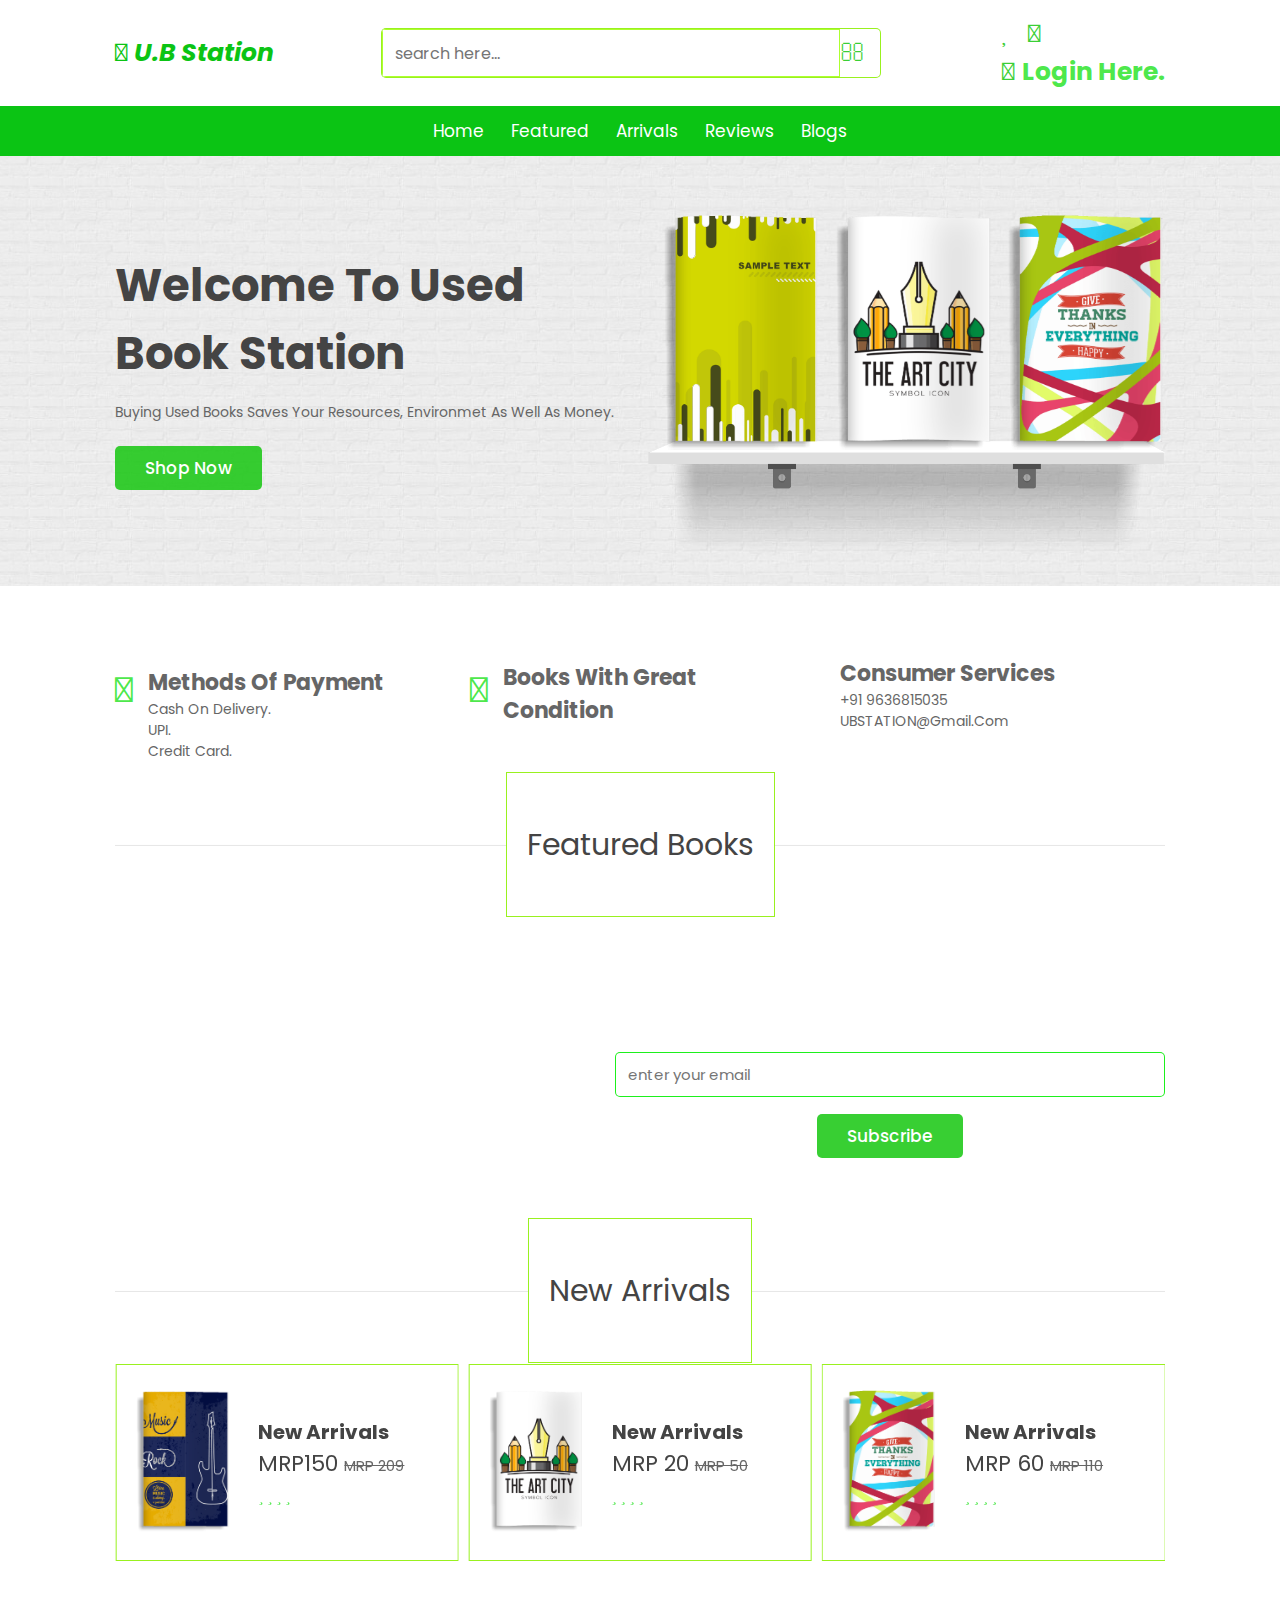
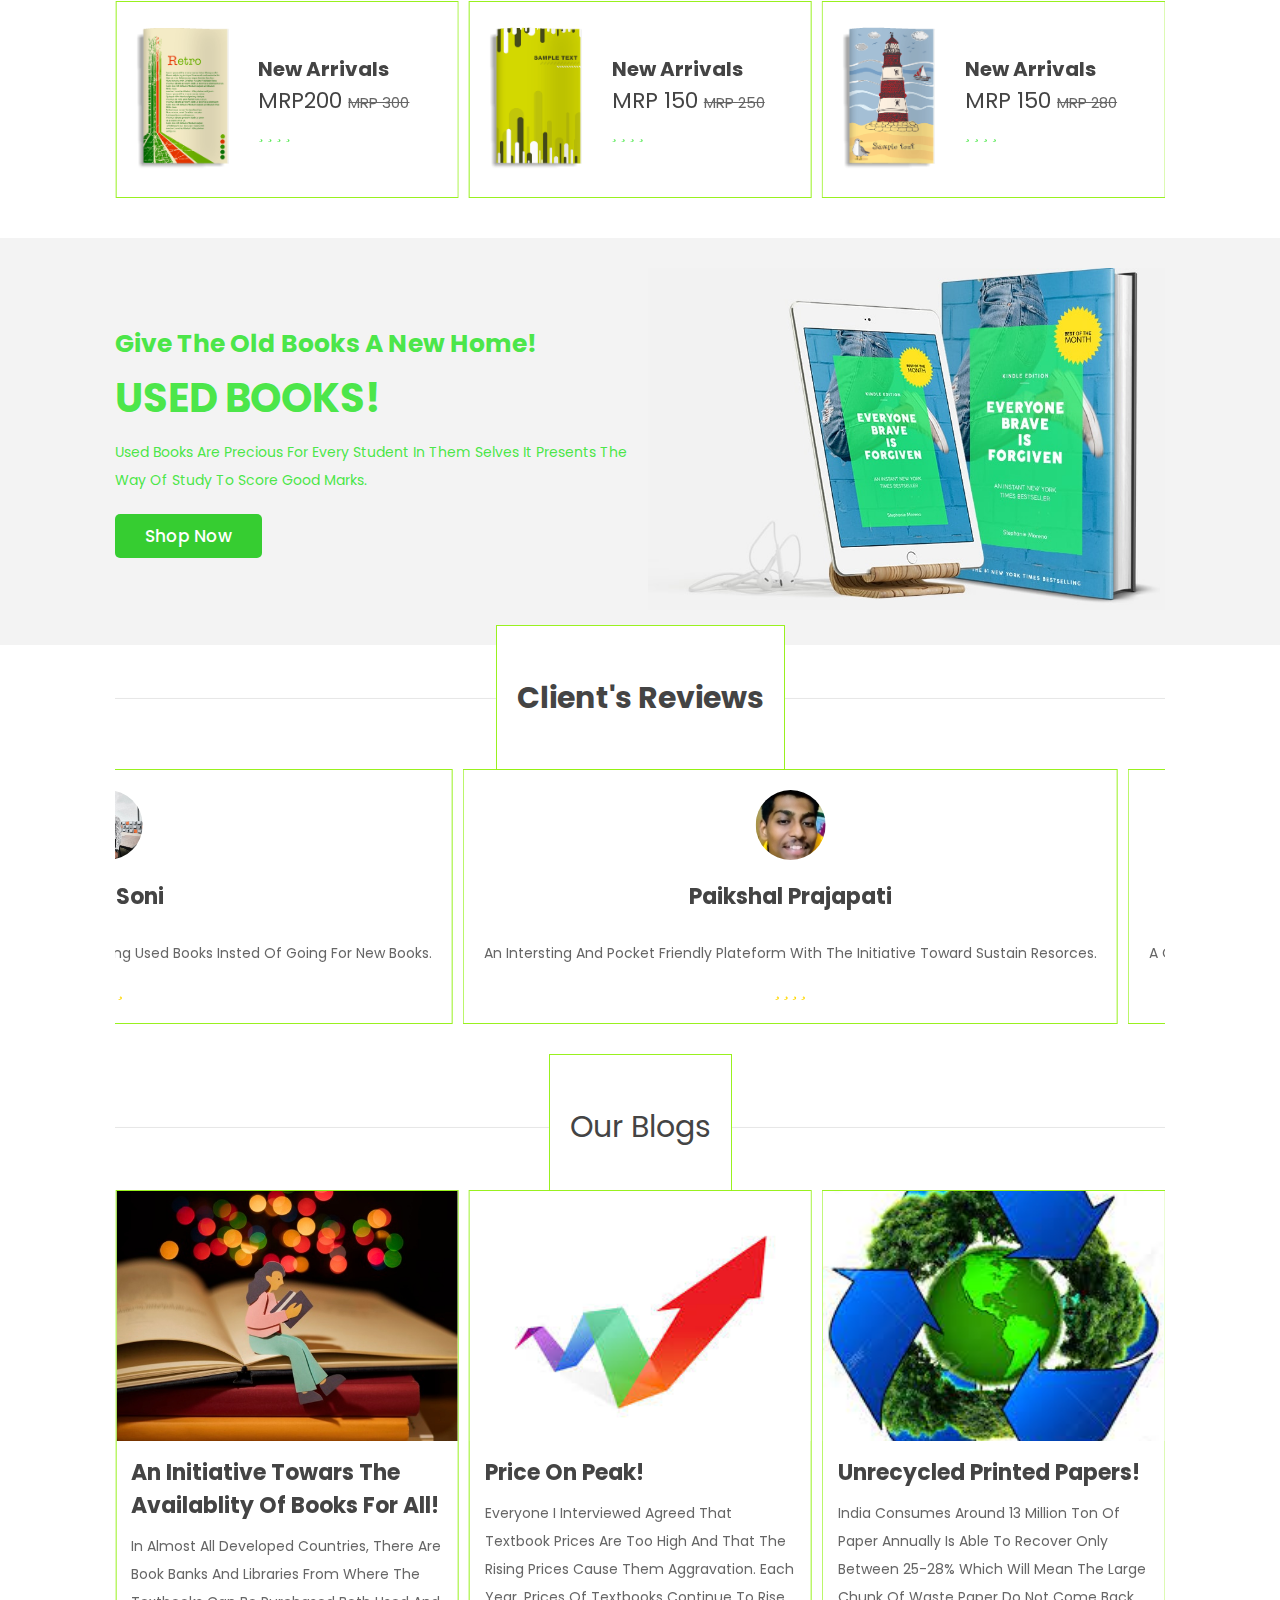
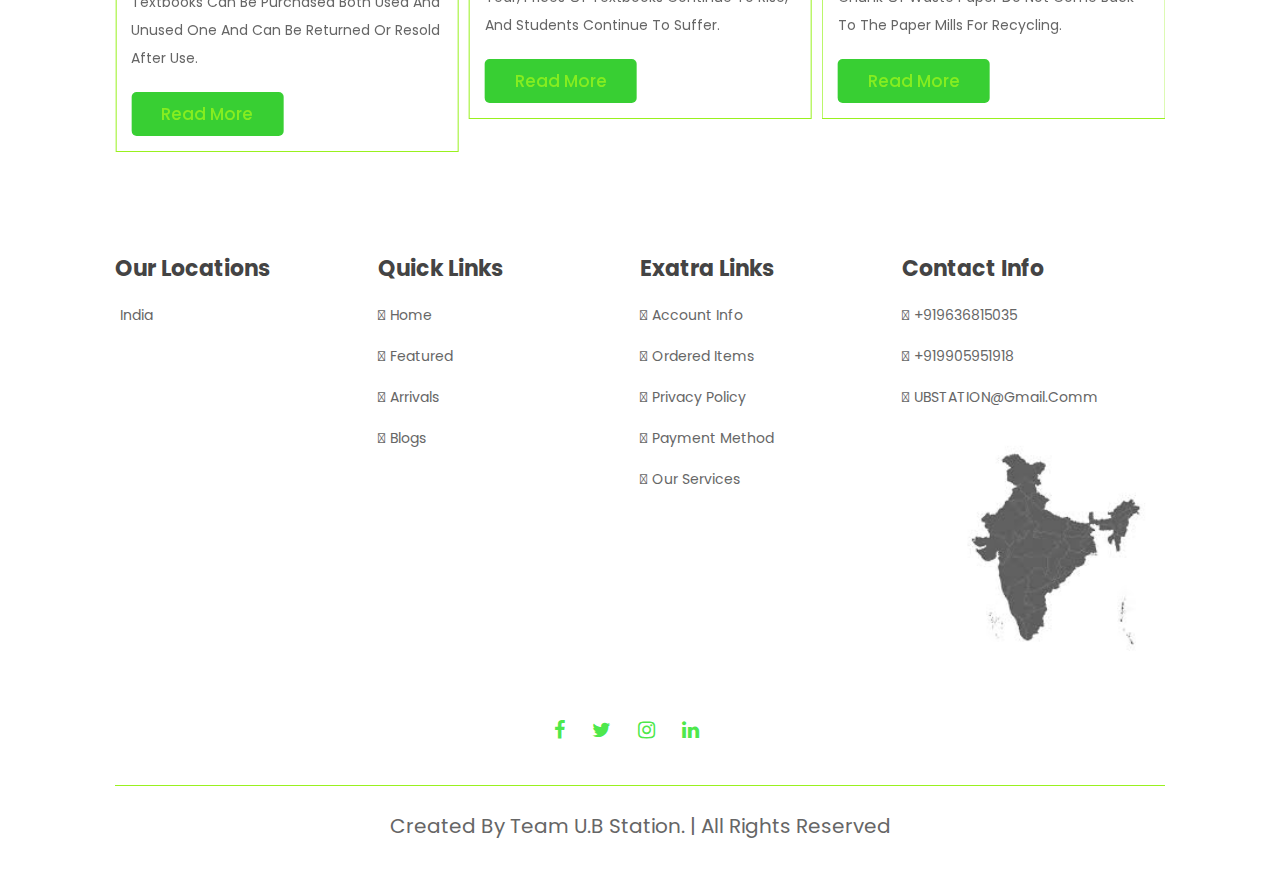
<file: index.html>
<!DOCTYPE html>
<html lang="en">

<head>
  <meta charset="UTF-8" />
  <meta http-equiv="X-UA-Compatible" content="IE=edge" />
  <meta name="viewport" content="width=device-width, initial-scale=1.0" />

  <!-------- title ----------->
  <title>U.B Station</title>

  <!-------- customer style link ----------->
  <link rel="stylesheet" href="./css/style.css" />

  <!-------- font awesome cdn link --------->
  <link rel="stylesheet" href="https://cdnjs.cloudflare.com/ajax/libs/font-awesome/6.4.0/css/all.min.css"
    integrity="sha512-iecdLmaskl7CVkqkXNQ/ZH/XLlvWZOJyj7Yy7tcenmpD1ypASozpmT/E0iPtmFIB46ZmdtAc9eNBvH0H/ZpiBw=="
    crossorigin="anonymous" referrerpolicy="no-referrer" />
  <link rel="stylesheet" href="https://cdnjs.cloudflare.com/ajax/libs/font-awesome/4.7.0/css/font-awesome.min.css" />

  <!------- swipper cdn link ------------>
  <link rel="stylesheet" href="https://cdn.jsdelivr.net/npm/swiper@8/swiper-bundle.min.css" />

  <script>
    async function fetchData() {
      let response = await fetch(
        "https://bookapi-f82x.onrender.com/book/getall"
      );
      response = await response.json();
      console.warn(response, "jlkj");
      // Assuming the response data is an array of post objects
      document.getElementById("book").innerHTML =
        response &&
        response.data
          .map(
            (i) =>
              `<div class="swiper-slide box">
                    <div class="icons">
                        <a href="" class="fas fa-search"></a>
                        <a href="" class="fas fa-heart"></a>
                        <a href="" class="fas fa-eye"></a>
                    </div>

                    <div class="image">
                        <img src=${`https://bookapi-f82x.onrender.com/${i.url}`} alt="">
                    </div>

                    <div class="content">
                        <h3>${i.name}</h3>
                        <div class="price">Rs. ${i.price
              } <span>$20.99</span></div>
                        <a href="" class="btn">add to cart</a>
                    </div>
                </div>`
          )
          .join("");
    }
    fetchData();
  </script>

  <!-- load user data from localstorage script -->
  <script>
    document.addEventListener("DOMContentLoaded", function () {
      // Retrieve data from localStorage
      const userData = localStorage.getItem("user");
      console.log(userData);

      if (userData) {
        // If data exists, parse it (assuming it's stored as JSON)
        const parsedUserData = JSON.parse(userData);

        // Display the data on the webpage
        const dataDisplay = document.getElementById("dataDisplay");
        dataDisplay.textContent = `Hii, ${parsedUserData.name}`;
        const dataDisplay1 = document.getElementById("dataDisplay1");
      }



      else {
        // Handle the case when data doesn't exist in localStorage
        const dataDisplay = document.getElementById("dataDisplay");
        dataDisplay.textContent = "Login here.";
      }
    });
  </script>
  <!-- load user data from localStorage -->

  <script>
    document.addEventListener("DOMContentLoaded", function () {
      // script.js
      document
        .getElementById("fetchData")
        .addEventListener("click", fetchData);

      function fetchData(e) {
        e.preventDefault();
        // Get the values of email and password from the form
        const email = document.getElementById("email").value;
        const password = document.getElementById("password").value;
        console.log("Email: ", email);
        console.log("Password: ", password);
        // Define the API endpoint and data to send
        const apiUrl = "https://bookapi-f82x.onrender.com/user/login";
        const requestData = {
          // email: "xyz@gmail.com",
          // pwd: "12345",
          email: email,
          pwd: password,
        };

        fetch(apiUrl, {
          method: "POST",
          headers: {
            "Content-Type": "application/json",
            // Add any required headers here
          },
          body: JSON.stringify(requestData),
        })
          .then((response) => response.json())
          .then((data) => {
            console.warn(data, "success!");
            window.alert(data.message);
            window.location.reload();
            localStorage.setItem("user", JSON.stringify(data.data));
            // Handle the API response data
            displayData(data);
          })
          .catch((error) => {
            console.error("Error:", error);
          });
      }

      function displayData(data) {
        // Display the API response on the webpage
        const apiResponseDiv = document.getElementById("apiResponse");
        apiResponseDiv.innerHTML = JSON.stringify(data, null, 2);
      }
    });
  </script>
  <script>
    document.addEventListener("DOMContentLoaded", function () {
      // script.js
      document
        .getElementById("fetchData1")
        .addEventListener("click", fetchData);

      function fetchData(e) {
        e.preventDefault();
        window.alert("Are you sure you want to logout");
        localStorage.clear();
        window.location.reload();
      }

      function displayData(data) {
        // Display the API response on the webpage
        const apiResponseDiv = document.getElementById("apiResponse");
        apiResponseDiv.innerHTML = JSON.stringify(data, null, 2);
      }
    });
  </script>
</head>

<body>
  <!--------- header section start ------------>
  <header class="header">
    <div class="header_one">
      <a href="" class="logo"><i class="fas fa-book"> U.B Station </i></a>

      <form action="" class="search-form">
        <input id="search-box" type="search" placeholder="search here..." />
        <label for="" class="fas fa-search"></label>
      </form>

      <div class="icons">
        <div id="search-btn" class="fas fa-search"></div>
        <a href="" class="fas fa-heart"></a>
        <a href="" class="fas fa-shopping-cart"></a>
        <div id="login-btn" class="fas fa-user"> <b id="dataDisplay"></b></div>
        <div class="fas fa-sign-out-alt" id="fetchData1" style='font-size:25px;color: #91fb07ea;'> </div>

      </div>
    </div>

    <!----- navigation bar -------->
    <div class="header_two">
      <div class="navbar">
        <a href="#home">Home</a>
        <a href="#featured">Featured</a>
        <a href="#arrivals">Arrivals</a>
        <a href="#reviews">Reviews</a>
        <a href="#blogs">Blogs</a>
      </div>
    </div>
  </header>

  <!-------- bottom navbar start ----------->
  <div class="bottom-navbar">
    <a href="#home" class="fas fa-home"></a>
    <a href="#featured" class="fas fa-list"></a>
    <a href="#arrivals" class="fas fa-tags"></a>
    <a href="#blogs" class="fas fa-app-store"></a>
  </div>

  <!-------- login form start ----------->
  <div class="login-form-container">
    <div id="close-login-btn" class="fas fa-times"></div>

    <form action="">
      <h3>sign in</h3>
      <span>email</span>
      <input type="email" id="email" class="box" placeholder="enter your email" required />
      <span>password</span>
      <input type="password" id="password" class="box" placeholder="enter your password" required />

      <div class="check-box">
        <input type="checkbox" id="remember-me" />
        <label for="remember-me">remember me</label>
      </div>

      <input type="submit" value="sign in" class="btn" id="fetchData" />
      <p>forgot password? <a href="">click here</a></p>
      <p>dont't have an account ? <a id="login-btn" href="/register.html">create one</a></p>
      <p></p>
    </form>
  </div>


  <!-------- home section start ----------->
  <section class="home" id="home">
    <div class="row">
      <div class="content">
        <h3>Welcome to Used Book Station</h3>
        <p>
          Buying Used Books saves your 
          resources, Environmet as well as Money.
        </p>
        <a href="" class="btn">shop now</a>
      </div>

      <div class="swiper books-list">
        <div class="swiper-wrapper">
          <a href="" class="swiper-slide"><img src="./image/book-1.png" alt="" /></a>
          <a href="" class="swiper-slide"><img src="./image/book-2.png" alt="" /></a>
          <a href="" class="swiper-slide"><img src="./image/book-3.png" alt="" /></a>
          <a href="" class="swiper-slide"><img src="./image/book-4.png" alt="" /></a>
          <a href="" class="swiper-slide"><img src="./image/book-5.png" alt="" /></a>
          <a href="" class="swiper-slide"><img src="./image/book-6.png" alt="" /></a>
        </div>

        <img class="stand" src="./image/stand.png" alt="" />
      </div>
    </div>
  </section>

  <!-------- home section ends  ----------->

  <!-------- icons section start  ----------->

  <section class="icons-container">
    <div class="icons">
      <i class="fas fa-money"></i>
      <div class="content">
        <h3 style="margin-top: 50px;">Methods of payment</h3>
        <p>
          Cash on Delivery.<br>
          UPI.<br>
          Credit Card.
        </p>
      </div>
    </div>

    <div class="icons">
      <i class="fas fa-facebook"></i>
      <div class="content">
        <h3 style="margin-bottom: -10px;">Books with Great Condition</h3>
        
      </div>
    </div>

    <div class="icons" style="margin-bottom: 20px;">
      <i class="fas fa-headset"></i>
      <div class="content" >
        <h3 style="margin-top: 30px;">Consumer services</h3>
        <p>+91 9636815035<br>
          UBSTATION@gmail.com
        </p>
      </div>
    </div>
  </section>

  <!-------- featured section start  ----------->

  <section class="featured" id="featured">
    <div class="heading"><span>featured books</span></div>

    <div class="swiper featured-slider" >
      <div id="book" class="swiper-wrapper" style="margin-left: 80px;"   >

      </div>

      <div class="swiper-button-next" style="color: #0ccd0cde;" ></div>
      <div class="swiper-button-prev" style="color: #0ccd0cde;" ></div>
    </div>
  </section>

  <!-------- news letter section start  ----------->

  <section class="newletter">
    <form action="">
      <h3>subscribe for latest update</h3>
      <input type="email" placeholder="enter your email" class="box" />
      <input type="submit" value="subscribe" class="btn" />
    </form>
  </section>

  <!-------- arrivals section start  ----------->

  <section class="arrivals" id="arrivals">
    <div class="heading"><span>new arrivals</span></div>
    <div class="swiper arrivals-slider">
      <div class="swiper-wrapper">
        <a href="" class="swiper-slide box">
          <div class="image">
            <img src="./image/book-1.png" alt="" />
          </div>
          <div class="content">
            <h3>new arrivals</h3>
            <div class="price">MRP 20 <span>MRP 50</span></div>
            <div class="stars">
              <i class="fas fa-star"></i>
              <i class="fas fa-star"></i>
              <i class="fas fa-star"></i>
              <i class="fas fa-star"></i>
              <i class="fas fa-star-half-alt"></i>
            </div>
          </div>
        </a>

        <a href="" class="swiper-slide box">
          <div class="image">
            <img src="./image/book-2.png" alt="" />
          </div>
          <div class="content">
            <h3>new arrivals</h3>
            <div class="price">MRP 60 <span>MRP 110</span></div>
            <div class="stars">
              <i class="fas fa-star"></i>
              <i class="fas fa-star"></i>
              <i class="fas fa-star"></i>
              <i class="fas fa-star"></i>
              <i class="fas fa-star-half-alt"></i>
            </div>
          </div>
        </a>

        <a href="" class="swiper-slide box">
          <div class="image">
            <img src="./image/book-3.png" alt="" />
          </div>
          <div class="content">
            <h3>new arrivals</h3>
            <div class="price">MRP 80<span>MRP 95</span></div>
            <div class="stars">
              <i class="fas fa-star"></i>
              <i class="fas fa-star"></i>
              <i class="fas fa-star"></i>
              <i class="fas fa-star"></i>
              <i class="fas fa-star-half-alt"></i>
            </div>
          </div>
        </a>

        <a href="" class="swiper-slide box">
          <div class="image">
            <img src="./image/book-4.png" alt="" />
          </div>
          <div class="content">
            <h3>new arrivals</h3>
            <div class="price">MRP 200 <span>MRP 225</span></div>
            <div class="stars">
              <i class="fas fa-star"></i>
              <i class="fas fa-star"></i>
              <i class="fas fa-star"></i>
              <i class="fas fa-star"></i>
              <i class="fas fa-star-half-alt"></i>
            </div>
          </div>
        </a>

        <a href="" class="swiper-slide box">
          <div class="image">
            <img src="./image/book-5.png" alt="" />
          </div>
          <div class="content">
            <h3>new arrivals</h3>
            <div class="price">MRP150 <span>MRP 209</span></div>
            <div class="stars">
              <i class="fas fa-star"></i>
              <i class="fas fa-star"></i>
              <i class="fas fa-star"></i>
              <i class="fas fa-star"></i>
              <i class="fas fa-star-half-alt"></i>
            </div>
          </div>
        </a>
      </div>
    </div>

    <div class="swiper arrivals-slider">
      <div class="swiper-wrapper">
        <a href="" class="swiper-slide box">
          <div class="image">
            <img src="./image/book-6.png" alt="" />
          </div>
          <div class="content">
            <h3>new arrivals</h3>
            <div class="price">MRP 150 <span>MRP 250</span></div>
            <div class="stars">
              <i class="fas fa-star"></i>
              <i class="fas fa-star"></i>
              <i class="fas fa-star"></i>
              <i class="fas fa-star"></i>
              <i class="fas fa-star-half-alt"></i>
            </div>
          </div>
        </a>

        <a href="" class="swiper-slide box">
          <div class="image">
            <img src="./image/book-7.png" alt="" />
          </div>
          <div class="content">
            <h3>new arrivals</h3>
            <div class="price">MRP 150 <span>MRP 280</span></div>
            <div class="stars">
              <i class="fas fa-star"></i>
              <i class="fas fa-star"></i>
              <i class="fas fa-star"></i>
              <i class="fas fa-star"></i>
              <i class="fas fa-star-half-alt"></i>
            </div>
          </div>
        </a>

        <a href="" class="swiper-slide box">
          <div class="image">
            <img src="./image/book-8.png" alt="" />
          </div>
          <div class="content">
            <h3>new arrivals</h3>
            <div class="price">MRP 150 <span>MRP 284</span></div>
            <div class="stars">
              <i class="fas fa-star"></i>
              <i class="fas fa-star"></i>
              <i class="fas fa-star"></i>
              <i class="fas fa-star"></i>
              <i class="fas fa-star-half-alt"></i>
            </div>
          </div>
        </a>

        <a href="" class="swiper-slide box">
          <div class="image">
            <img src="./image/book-9.png" alt="" />
          </div>
          <div class="content">
            <h3>new arrivals</h3>
            <div class="price">MRP100 <span>MRP 299</span></div>
            <div class="stars">
              <i class="fas fa-star"></i>
              <i class="fas fa-star"></i>
              <i class="fas fa-star"></i>
              <i class="fas fa-star"></i>
              <i class="fas fa-star-half-alt"></i>
            </div>
          </div>
        </a>

        <a href="" class="swiper-slide box">
          <div class="image">
            <img src="./image/book-10.png" alt="" />
          </div>
          <div class="content">
            <h3>new arrivals</h3>
            <div class="price">MRP200 <span>MRP 300</span></div>
            <div class="stars">
              <i class="fas fa-star"></i>
              <i class="fas fa-star"></i>
              <i class="fas fa-star"></i>
              <i class="fas fa-star"></i>
              <i class="fas fa-star-half-alt"></i>
            </div>
          </div>
        </a>
      </div>
    </div>
  </section>

  <!-------- deal section start  ----------->

  <section class="deal">
    <div class="content">
      <h3>Give the old books a New Home!</h3>
      <h1><u>USED BOOKS!</u></h1>
      <p>
        Used books are precious for every student in them selves 
        It presents the way of study to score good marks.
      </p>
      <a href="" class="btn">shop now</a>
    </div>

    <div class="image">
      <img src="./image/deal-img.jpg" alt="" />
    </div>
  </section>

  <!-------- review section start  ----------->
  <section class="reviews" id="reviews">
    <h1 class="heading"><span>client's reviews</span></h1>

    <div class="swiper reviews-slider">
      <div class="swiper-wrapper">
        <div class="swiper-slide box">
          <img src="./image/pic-1.png" alt="" />
          <h3>Supnesh Lohar</h3>
          <p>
            A good Inntiative towards bringing the old books 
            back into cycle.
          </p>

          <div class="stars" style="color: gold;">
            <i class="fas fa-star"></i>
            <i class="fas fa-star"></i>
            <i class="fas fa-star"></i>
            <i class="fas fa-star"></i>
            <i class="fas fa-star-half-alt"></i>
          </div>
        </div>

        <div class="swiper-slide box">
          <img src="./image/pic-2.png" alt="" />
          <h3>R.K Singh</h3>
          <p>
           Providing old books at cheap rates saved lots of money.
          </p>

          <div class="stars" style="color: gold;">
            <i class="fas fa-star" ></i>
            <i class="fas fa-star"></i>
            <i class="fas fa-star"></i>
            <i class="fas fa-star"></i>
            <i class="fas fa-star-half-alt"></i>
          </div>
        </div>

        <div class="swiper-slide box">
          <img src="./image/pic-3.png" alt="" />
          <h3>Janak Vyas</h3>
          <p>
            Using old books again prevents lots of paper waste.
          </p>

          <div class="stars" style="color: gold;">
            <i class="fas fa-star"></i>
            <i class="fas fa-star"></i>
            <i class="fas fa-star"></i>
            <i class="fas fa-star"></i>
            <i class="fas fa-star-half-alt"></i>
          </div>
        </div>

        <div class="swiper-slide box">
          <img src="./image/pic-4.png" alt="" />
          <h3>Shlok Soni</h3>
          <p>
            A good plateform for the user intersted in buying used books insted of going for new books.
          </p>

          <div class="stars" style="color: gold;">
            <i class="fas fa-star"></i>
            <i class="fas fa-star"></i>
            <i class="fas fa-star"></i>
            <i class="fas fa-star"></i>
            <i class="fas fa-star-half-alt"></i>
          </div>
        </div>

        <div class="swiper-slide box">
          <img src="./image/pic-5.png" alt="" />
          <h3>Paikshal Prajapati</h3>
          <p>
            An intersting and pocket friendly plateform with the initiative toward sustain resorces.
          </p>

          <div class="stars" style="color: gold;">
            <i class="fas fa-star"></i>
            <i class="fas fa-star"></i>
            <i class="fas fa-star"></i>
            <i class="fas fa-star"></i>
            <i class="fas fa-star-half-alt"></i>
          </div>
        </div>
        </div>
      </div>
    </div>
  </section>

  <!-------- blog section start  ----------->
  <section class="blogs" id="blogs">
    
      <div class="heading"><span>our blogs</span></div>

    <div class="swiper blog-slider">
      <div class="swiper-wrapper">
        <div class="swiper-slide box">
          <div class="image">
            <img src="./image/blog-1.jpg" alt="" />
          
    </div>

          

          <div class="content">
            <h3>Price On Peak!</h3>
            <p>
            Everyone I interviewed agreed that textbook prices are too high and that 
            the rising prices cause them aggravation. Each year, prices of textbooks 
            continue to rise, and students continue to suffer.
            </p>
            <a href="" class="btn" style="color: rgb(134, 237, 32);">read more</a>
          </div>
        </div>

        <div class="swiper-slide box">
          <div class="image">
            <img src="./image/blog-3.jpg" alt="" />
          </div>

          <div class="content">
            <h3>Unrecycled printed Papers!</h3>
            <p>
              India consumes around 13 million ton of paper annually is able to 
              recover only between 25-28% which will mean the large chunk of waste
              paper do not come back to the paper mills for recycling.          
            </p>
            <a href="" class="btn" style="color: rgb(134, 237, 32);">read more</a>
          </div>
        </div>

        <div class="swiper-slide box">
          <div class="image">
            <img src="./image/blog-4.jpg" alt="" />
          </div>

          <div class="content">
            <h3>Unique Ways to Utilise Your Old Books!</h3>
            <p>
              1. Sell Your Books.<br>
              2. Donate Your Books.<br>
              3. Make a free Book Box.<br>
              4. Rent Your Books.<br>
            </p>
            <a href="" class="btn" style="color: rgb(134, 237, 32);">read more</a>
          </div>
        </div>

        <div class="swiper-slide box">
          <div class="image">
            <img src="./image/blog-5.jpg" alt="" />
          </div>

          <div class="content">
            <h3>An initiative towars the
              availablity of books for all!
            </h3>
            <p>
            In almost all developed countries, 
            there are book banks and libraries from where the textbooks can be purchased both used and unused 
            one and can be returned or resold after use.             
            </p>
            <a href="" class="btn" style="color: rgb(134, 237, 32);" >read more</a>
          </div>
        </div>
      </div>
    </div>
  </section>

  <!-------- footer section start  ----------->

  <section class="footer">
    <div class="box-container">
      <div class="box">
        <h3>our locations</h3>
        <a href=""><i class="fas fa-map-marker-alt"></i>india</a>
      </div>

      <div class="box">
        <h3>quick links</h3>
        <a href=""><i class="fas fa-arrow-right"></i>home</a>
        <a href=""><i class="fas fa-arrow-right"></i>featured</a>
        <a href=""><i class="fas fa-arrow-right"></i>arrivals</a>
        <a href=""><i class="fas fa-arrow-right"></i>blogs</a>
      </div>

      <div class="box">
        <h3>exatra links</h3>
        <a href=""><i class="fas fa-arrow-right"></i>account info</a>
        <a href=""><i class="fas fa-arrow-right"></i>ordered items</a>
        <a href=""><i class="fas fa-arrow-right"></i>privacy policy</a>
        <a href=""><i class="fas fa-arrow-right"></i>payment method</a>
        <a href=""><i class="fas fa-arrow-right"></i>our services</a>
      </div>

      <div class="box">
        <h3>contact info</h3>
        <a href=""><i class="fas fa-phone"></i>+919636815035</a>
        <a href=""><i class="fas fa-phone"></i>+919905951918</a>
        <a href=""><i class="fas fa-envelope"></i>UBSTATION@gmail.comm</a>
        <img src="./image/worldmap.png" alt="" class="map" />
      </div>
    </div>

    <div class="share">
      <a href=""><i class="fa fa-facebook"></i></a>
      <a href=""><i class="fa fa-twitter"></i></a>
      <a href=""><i class="fa fa-instagram"></i></a>
      <a href=""><i class="fa fa-linkedin"></i></a>
      <a href=""><i class="fa fa-square-pinterest"></i></a>
    </div>

    <div class="credit">
      created by <span>Team U.B Station.</span> | all rights reserved
    </div>
  </section>

  <!---- swiper cdn link ---------->
  <script src="https://cdn.jsdelivr.net/npm/swiper/swiper-bundle.min.js"></script>

  <!------- customer script link --------->
  <script src="./js/script.js"></script>
</body>

</html>
</file>
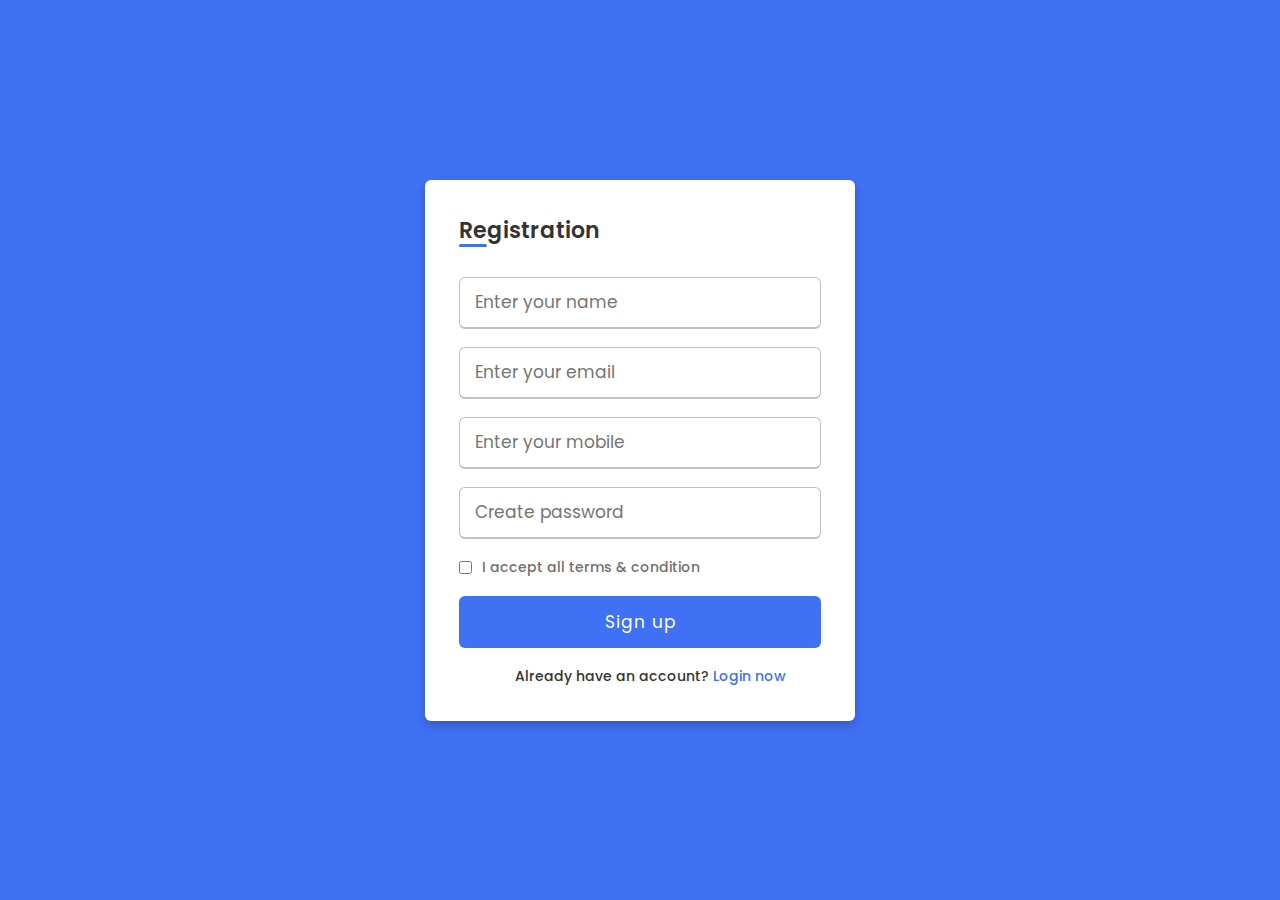
<file: register.html>
<!DOCTYPE html>
<!-- Coding By CodingNepal - codingnepalweb.com -->
<html lang="en" dir="ltr">

<head>
     <meta charset="UTF-8">
     <meta name="viewport" content="width=device-width, initial-scale=1.0">
     <title> Registration or Sign Up form in HTML CSS | CodingLab </title>
     <link rel="stylesheet" href="./css/register.css" />
     <script>
          document.addEventListener("DOMContentLoaded", function () {
               // script.js
               document
                    .getElementById("fetchData")
                    .addEventListener("click", fetchData);

               function fetchData(e) {
                    e.preventDefault();
                    // Get the values of email and password from the form
                    const email = document.getElementById("email").value;
                    const password = document.getElementById("password").value;
                    const name = document.getElementById("name").value;
                    const mobile = document.getElementById("mobile").value;
                    console.log("Email: ", email);
                    console.log("Password: ", password);
                    // Define the API endpoint and data to send
                    const apiUrl = "https://bookapi-f82x.onrender.com/user/insert";
                    const requestData = {
                         // email: "xyz@gmail.com",
                         // pwd: "12345",
                         email: email,
                         pwd: password,
                         mobile: mobile,
                         name: name,
                    };

                    fetch(apiUrl, {
                         method: "POST",
                         headers: {
                              "Content-Type": "application/json",
                              // Add any required headers here
                         },
                         body: JSON.stringify(requestData),
                    })
                         .then((response) => response.json())
                         .then((data) => {
                              console.warn(data, "success!");
                              window.alert(data.message);
                              window.location.replace("/index.html")
                              localStorage.setItem("user", JSON.stringify(data.data));
                              // Handle the API response data
                              displayData(data);
                         })
                         .catch((error) => {
                              console.error("Error:", error);
                         });
               }

               function displayData(data) {
                    // Display the API response on the webpage
                    const apiResponseDiv = document.getElementById("apiResponse");
                    apiResponseDiv.innerHTML = JSON.stringify(data, null, 2);
               }
          });
     </script>
</head>

<body>
     <div class="wrapper">
          <h2>Registration</h2>
          <form action="#">
               <div class="input-box">
                    <input type="text" id="name" placeholder="Enter your name" required>
               </div>
               <div class="input-box">
                    <input type="text" id="email" placeholder="Enter your email" required>
               </div>
               <div class="input-box">
                    <input type="number" id="mobile" placeholder="Enter your mobile" required>
               </div>
               <div class="input-box">
                    <input type="password" id="password" placeholder="Create password" required>
               </div>

               <div class="policy">
                    <input type="checkbox">
                    <h3>I accept all terms & condition</h3>
               </div>
               <div class="input-box button">
                    <input type="submit" value="Sign up" class="btn" id="fetchData" />
               </div>
               <div class="text">
                    <h3>Already have an account? <a href="/index.html">Login now</a></h3>
               </div>
          </form>
     </div>
</body>

</html>
</file>
<file: css/style.css>
@import url("https://fonts.googleapis.com/css2?family=Poppins:ital,wght@0,200;0,300;0,500;0,600;1,400;1,600&display=swap");

:root {
  /* --blue:#477eff; */
  --green: #0dc507d2;
  /* --dark-color:#0c53f9; */
  --dark-color: #0bc414;
  --black: #444;
  --light-color: #666;
  --border: 0.1rem solid rgba(148, 240, 19, 0.95);
  --border-hover: 0.1rem solid var(--green);
  --box-shadow: 0 0.5rem 1rem rgba(0, 0, 0, 0.1);
}
.hidden {
  display: none;
}
* {
  margin: 0;
  padding: 0;
  font-family: "poppins", sans-serif;
  box-sizing: border-box;
  outline: none;
  text-decoration: none;
  text-transform: capitalize;
  transition: all 0.2s linear;
  transition: width none;
  color: #2ee42bde;
}

html {
  font-size: 62.5%;
  overflow-x: hidden;
  scroll-padding-top: 5rem;
  scroll-behavior: smooth;
}

html::-webkit-scrollbar {
  width: 1rem;
}

html::-webkit-scrollbar-track {
  background: transparent;
}

html::-webkit-scrollbar-thumb {
  background: var(--black);
}

.header .header_one {
  display: flex;
  align-items: center;
  justify-content: space-between;
  padding: 1.5rem 9%;
  background-color: #fff;
}

.header .header_one .logo {
  font-size: 2.5rem;
  font-weight: bolder;
  color: var(--black);
}

.header .header_one .logo i {
  /* color: var(--blue); */
  color: var(--dark-color);
}

.header .header_one .search-form {
  width: 50rem;
  height: 5rem;
  border: var(--border);
  overflow: hidden;
  background-color: #fff;
  display: flex;
  align-items: center;
  border-radius: 0.5rem;
}

.header .header_one .search-form input {
  font-size: 1.6rem;
  padding: 0 1.2rem;
  height: 100%;
  width: 100%;
  text-transform: none;
  color: var(--green);
  border: 1px solid greenyellow;
}

.header .header_one .search-form label {
  font-size: 2.5rem;
  padding-right: 1.5rem;
  color: var(--green);
  cursor: pointer;
}

.header .header_one .search-form label:hover {
  /* color:var(--blue); */
  color: var(--dark-color);
}

.header .header_one .icons div,
.header .header_one .icons a {
  font-size: 2.5rem;
  margin-left: 1.5rem;
  color: var(--green);
  cursor: pointer;
}

.header .header_one .icons div:hover,
.header .header_one .icons a:hover {
  /* color: var(--blue); */
  color: var(--dark-color);
}

#search-btn {
  display: none;
}

/*------ navigation bar ---------*/
.header .header_two {
  /* background-color: var(--blue); */
  background-color: var(--dark-color);
}

.header .header_two .navbar {
  text-align: center;
}

.header .header_two .navbar a {
  color: #fff;
  display: inline-block;
  padding: 1.2rem;
  font-size: 1.7rem;
}

.header .header_two .navbar a:hover {
  background: var(--dark-color);
}

.header .header_two.active {
  position: fixed;
  top: 0;
  left: 0;
  right: 0;
  z-index: 1000;
}

/*---- media query ----------*/
@media (max-width: 991px) {
  html {
    font-size: 55%;
  }

  .header .header_one {
    padding: 2rem;
  }
}

@media (max-width: 768px) {
  html {
    scroll-padding-top: 0;
  }

  body {
    padding-bottom: 6rem;
  }

  .header .header_two {
    display: none;
  }

  .header .header_one {
    box-shadow: var(--box-shadow);
    position: relative;
  }

  .header .header_one .search-form {
    position: absolute;
    top: -115%;
    right: 2rem;
    width: 90%;
    box-shadow: var(--box-shadow);
  }

  .header .header_one .search-form.active {
    top: 115%;
  }

  #search-btn {
    display: inline-block;
  }
}

@media (max-width: 450px) {
  html {
    font-size: 50%;
  }
}

/*-----  bottom navbar  ---------*/
.bottom-navbar {
  text-align: center;
  background: var(--blue);
  position: fixed;
  bottom: 0;
  left: 0;
  right: 0;
  z-index: 1000;
  display: none;
}

.bottom-navbar a {
  font-size: 2.5rem;
  padding: 2rem;
  color: #fff;
}

.bottom-navbar a:hover {
  background: var(--dark-color);
}

@media (max-width: 768px) {
  .bottom-navbar {
    display: inline-block;
  }
}

/*----- login form start --------*/
.login-form-container {
  display: flex;
  align-items: center;
  justify-content: center;
  background: rgba(255, 255, 255, 0.9);
  position: fixed;
  top: 0;
  right: -105%;
  z-index: 10000;
  height: 100%;
  width: 100%;
}

.login-form-container.active {
  right: 0;
}

.login-form-container form {
  background: #fff;
  border: var(--border);
  width: 40rem;
  padding: 2rem;
  box-shadow: var(--box-shadow);
  border-radius: 0.5rem;
  margin: 2rem;
}

.login-form-container form h3 {
  font-size: 2.5rem;
  text-align: center;
  text-transform: uppercase;
  color: var(--black);
}

.login-form-container form span {
  display: block;
  font-size: 1.5rem;
  padding-top: 1rem;
}

.login-form-container form .box {
  width: 100%;
  margin: 0.7rem 0;
  font-size: 1.6rem;
  border: var(--border);
  border-radius: 0.5rem;
  padding: 1rem 1.2rem;
  color: var(--black);
  text-transform: none;
}

.login-form-container form .check-box {
  display: flex;
  align-items: center;
  gap: 0.5rem;
  padding: 1rem 0;
}

.login-form-container form .check-box label {
  font-size: 1.5rem;
  color: var(--light-color);
  cursor: pointer;
}

.login-form-container form .btn {
  text-align: center;
  width: 100%;
  margin: 1.5rem 0;
}

.btn {
  margin-top: 1rem;
  display: inline-block;
  padding: 0.9rem 3rem;
  color: #fff;
  border-radius: 0.5rem;
  background: var(--green);
  border: 1px solid var(--border);
  font-size: 1.7rem;
  cursor: pointer;
  font-weight: 500;
}

.btn:hover {
  background-color: var(--dark-color);
}

.login-form-container form p {
  padding-top: 0.8rem;
  color: var(--light-color);
  font-size: 1.5rem;
}

.login-form-container form p a {
  text-decoration: underline;
  color: var(--blue);
}

.login-form-container #close-login-btn {
  position: absolute;
  top: 1.5rem;
  right: 2.5rem;
  font-size: 5rem;
  cursor: pointer;
}

/*---- home section ----*/
section {
  padding: 3rem 9%;
}

@media (max-width: 991px) {
  section {
    padding: 3rem 2rem;
  }
}

.home {
  background: url(../image/banner-bg.jpg);
  background-position: center;
  background-size: cover;
}

.home .row {
  display: flex;
  align-items: center;
  flex-wrap: wrap;
  gap: 1.5rem;
}

.home .row .content {
  flex: 1 1 42rem;
}

.home .row .content h3 {
  color: var(--black);
  font-size: 4.5rem;
}

.home .row .content p {
  color: var(--light-color);
  font-size: 1.4rem;
  line-height: 2;
  padding: 1rem 0;
}

.home .row .books-list {
  flex: 1 1 42rem;
  margin-top: 2rem;
  text-align: center;
}

.home .row .books-list a img {
  height: 25rem;
}

.home .row .books-list a:hover img {
  transform: scale(0.9);
}

.home .row .books-list .stand {
  width: 100%;
  margin-top: -2rem;
}

@media (max-width: 768px) {
  .home .row .content h3 {
    font-size: 3.5rem;
  }

  .home .row .content {
    text-align: center;
  }
}

/*---- icons-container ----*/
.icons-container {
  display: grid;
  grid-template-columns: repeat(auto-fit, minmax(25rem, 1fr));
  gap: 1.5rem;
}

.icons-container .icons {
  display: flex;
  align-items: center;
  gap: 1.5rem;
}

.icons-container .icons i {
  font-size: 3.5rem;
  color: var(--blue);
  padding: 2rem 0;
}

.icons-container .icons h3 {
  color: var(--light-color);
  font-size: 2.2rem;
  border-bottom: 0.5rem;
}

.icons-container .icons p {
  color: var(--light-color);
  font-size: 1.4rem;
}

/*------- featured section ----------*/

.heading {
  text-align: center;
  margin-bottom: 2rem;
  position: relative;
}

.heading::before {
  content: "";
  position: absolute;
  top: 50%;
  left: 0;
  transform: translateY(-50%);
  width: 100%;
  height: 0.01rem;
  background: rgba(0, 0, 0, 0.1);
  z-index: -1;
}

.heading span {
  font-size: 3rem;
  padding: 5rem 2rem;
  color: var(--black);
  border: var(--border);
  background: #fff;
}

.featured .featured-slider .box {
  width: 25rem;
  margin: 2rem 0;
  position: relative;
  overflow: hidden;
  border: var(--border);
  text-align: center;
}

.featured .featured-slider .box:hover {
  border: var(--border-hover);
}

.featured .featured-slider .box .image {
  padding: 1rem;
  background: linear-gradient(15deg, #eee 30%, #eee 30.1%);
}

.featured .featured-slider .box .image img {
  height: 25rem;
}

.featured .featured-slider .box:hover .image {
  transform: translateY(6rem);
  cursor: pointer;
}

.featured .featured-slider .box .icons {
  padding-bottom: var(--border-hover);
  position: absolute;
  top: 0;
  left: 0;
  right: 0;
  background: #fff;
  z-index: 1;
  transform: translateY(-100%);
  border: var(--border);
}

.featured .featured-slider .box:hover .icons {
  transform: translateY(0);
}

.featured .featured-slider .box .icons a {
  color: var(--black);
  font-size: 2.2rem;
  padding: 1.3rem 1.5rem;
}

.featured .featured-slider .box .icons a:hover {
  background: var(--blue);
  color: #fff;
}

.featured .featured-slider .box .content {
  background: #eee;
  padding: 1.5rem;
}

.featured .featured-slider .box .content h3 {
  font-size: 2rem;
  color: var(--black);
}

.featured .featured-slider .box .content .price {
  font-size: 2.2rem;
  color: var(--black);
  padding-top: 1rem;
}

.featured .featured-slider .box .content .price span {
  font-size: 1.5rem;
  color: var(--light-color);
  text-decoration: line-through;
}

/*------- news letter section start---------*/

.newletter {
  background: url(../image/letter-bg.jpg);
  background-repeat: no-repeat;
  background-size: cover;
  background-attachment: fixed;
}

.newletter form {
  max-width: 55rem;
  margin-left: auto;
  text-align: center;
  padding: 5rem 0;
}

.newletter form h3 {
  font-size: 2.2rem;
  color: #fff;
  padding: 0.7rem;
  font-weight: normal;
}

.newletter form .box {
  width: 100%;
  margin: 0.7rem 0;
  padding: 1rem 1.2rem;
  font-size: 1.5rem;
  color: var(--black);
  border-radius: 0.5rem;
  text-transform: none;
  border: 1px solid #0fef0ff0;
}

@media (max-width: 768px) {
  .newsletter {
    background-position: right;
  }

  .newletter form {
    margin-left: 0;
    max-width: 100%;
  }
}

/*----- arrivals section --------*/

.arrivals .arrivals-slider .box {
  display: flex;
  align-items: center;
  gap: 1.5rem;
  padding: 2rem 1rem;
  border: var(--border);
  margin: 1rem 0;
  margin-top: 3rem;
}

.arrivals .arrivals-slider .box:hover {
  border: var(--border-hover);
}

.arrivals .arrivals-slider .box .image img {
  height: 15rem;
}

.arrivals .arrivals-slider .box .content h3 {
  font-size: 2rem;
  color: var(--black);
}

.arrivals .arrivals-slider .box .content .price {
  font-size: 2.2rem;
  color: var(--black);
  padding-bottom: 0.5rem;
}

.arrivals .arrivals-slider .box .content .price span {
  font-size: 1.5rem;
  color: var(--light-color);
  text-decoration: line-through;
}

.arrivals .arrivals-slider .box .content .stars {
  color: var(--blue);
  font-size: 1.5rem;
}

/*-------- deal section ----*/

.deal {
  background: #f3f3f3;
  display: flex;
  align-items: center;
  flex-wrap: wrap;
  gap: 1.5rem;
}

.deal .content {
  flex: 1 1 42rem;
}

.deal .image {
  flex: 1 1 42rem;
}

.deal .image img {
  width: 100%;
}

.deal .content h3 {
  color: var(--blue);
  font-size: 2.5rem;
  padding-bottom: 0.5rem;
}

.deal .content h1 {
  color: var(--black);
  font-size: 4rem;
}

.deal .content p {
  padding: 1rem 0;
  color: var(light-color);
  font-size: 1.4rem;
  line-height: 2;
}

/*------ review section --------*/

.reviews .reviews-slider {
  padding-top: 0.8rem;
}
.reviews .reviews-slider .box {
  border: var(--border);
  padding: 2rem;
  text-align: center;
  margin: 2rem 0;
  flex-basis: fit-content;
}

.reviews .reviews-slider .box:hover {
  border: var(--border-hover);
}

.reviews .reviews-slider .box h3 {
  color: var(--black);
  font-size: 2.2rem;
  padding: 1rem 0;
  line-height: 2;
}

.reviews .reviews-slider .box img {
  height: 7rem;
  width: 7rem;
  border-radius: 50%;
  object-fit: cover;
}

.reviews .reviews-slider .box p {
  color: var(--light-color);
  font-size: 1.4rem;
  padding: 1rem 0;
  line-height: 2;
}

.reviews .reviews-slider .box .stars i {
  font-size: 1.7rem;
  color: var(--blue);
}

/*---------- blog section ------------*/
.blogs .blog-slider .box {
  margin: 2rem 0;
  border: var(--border);
}

.blogs .blog-slider .box:hover {
  border: var(--border-hover);
}

.blogs .blog-slider .box .image {
  height: 25rem;
  width: 100%;
  overflow: hidden;
}

.blogs .blog-slider .box .image img {
  height: 100%;
  width: 100%;
  object-fit: cover;
}

.blogs .blog-slider .box:hover .image img {
  transform: scale(1.1);
}

.blogs .blog-slider .box .content {
  padding: 1.5rem;
}

.blogs .blog-slider .box .content h3 {
  font-size: 2.2rem;
  color: var(--black);
}

.blogs .blog-slider .box .content p {
  font-size: 1.4rem;
  color: var(--light-color);
  padding: 1rem 0;
  line-height: 2;
}

/*------- footer section ---------*/

.footer .box-container {
  display: grid;
  grid-template-columns: repeat(auto-fit, minmax(25rem, 1fr));
  padding: 1rem 0;
}

.footer .box-container .box h3 {
  font-size: 2.2rem;
  color: var(--black);
  padding: 1rem 0;
}

.footer .box-container .box a {
  display: block;
  font-size: 1.4rem;
  color: var(--light-color);
  padding: 1rem 0;
}

.footer .box-container .box a i {
  color: var(--blue);
  padding-right: 0.5rem;
}

.footer .box-container .box a:hover i {
  padding-right: 2rem;
}

.footer .box-container .box .map {
  width: 100%;
}

.footer .share {
  padding: 1rem 0;
  text-align: center;
}

.footer .share a {
  height: 5rem;
  width: 5rem;
  line-height: 5rem;
  font-size: 2rem;
  color: #fff;
  background-color: var(--blue);
  margin: 0 0 0.3rem;
  border-radius: 50%;
  padding: 1.2rem;
}

.footer .credit {
  border-top: var(--border);
  margin-top: 2rem;
  padding: 0.1rem;
  padding-top: 2.5rem;
  font-size: 2rem;
  color: var(--light-color);
  text-align: center;
}

.footer .credit span {
  color: var(--blue);
}

.user-info {
  display: flex;
  flex-direction: row;
}
</file>
<file: css/register.css>
@import url('https://fonts.googleapis.com/css?family=Poppins:400,500,600,700&display=swap');
*{
  margin: 0;
  padding: 0;
  box-sizing: border-box;
  font-family: 'Poppins', sans-serif;
}
body{
  min-height: 100vh;
  display: flex;
  align-items: center;
  justify-content: center;
  background: #4070f4;
}
.wrapper{
  position: relative;
  max-width: 430px;
  width: 100%;
  background: #fff;
  padding: 34px;
  border-radius: 6px;
  box-shadow: 0 5px 10px rgba(0,0,0,0.2);
}
.wrapper h2{
  position: relative;
  font-size: 22px;
  font-weight: 600;
  color: #333;
}
.wrapper h2::before{
  content: '';
  position: absolute;
  left: 0;
  bottom: 0;
  height: 3px;
  width: 28px;
  border-radius: 12px;
  background: #4070f4;
}
.wrapper form{
  margin-top: 30px;
}
.wrapper form .input-box{
  height: 52px;
  margin: 18px 0;
}
form .input-box input{
  height: 100%;
  width: 100%;
  outline: none;
  padding: 0 15px;
  font-size: 17px;
  font-weight: 400;
  color: #333;
  border: 1.5px solid #C7BEBE;
  border-bottom-width: 2.5px;
  border-radius: 6px;
  transition: all 0.3s ease;
}
.input-box input:focus,
.input-box input:valid{
  border-color: #4070f4;
}
form .policy{
  display: flex;
  align-items: center;
}
form h3{
  color: #707070;
  font-size: 14px;
  font-weight: 500;
  margin-left: 10px;
}
.input-box.button input{
  color: #fff;
  letter-spacing: 1px;
  border: none;
  background: #4070f4;
  cursor: pointer;
}
.input-box.button input:hover{
  background: #0e4bf1;
}
form .text h3{
 color: #333;
 width: 100%;
 text-align: center;
}
form .text h3 a{
  color: #4070f4;
  text-decoration: none;
}
form .text h3 a:hover{
  text-decoration: underline;
}
</file>
